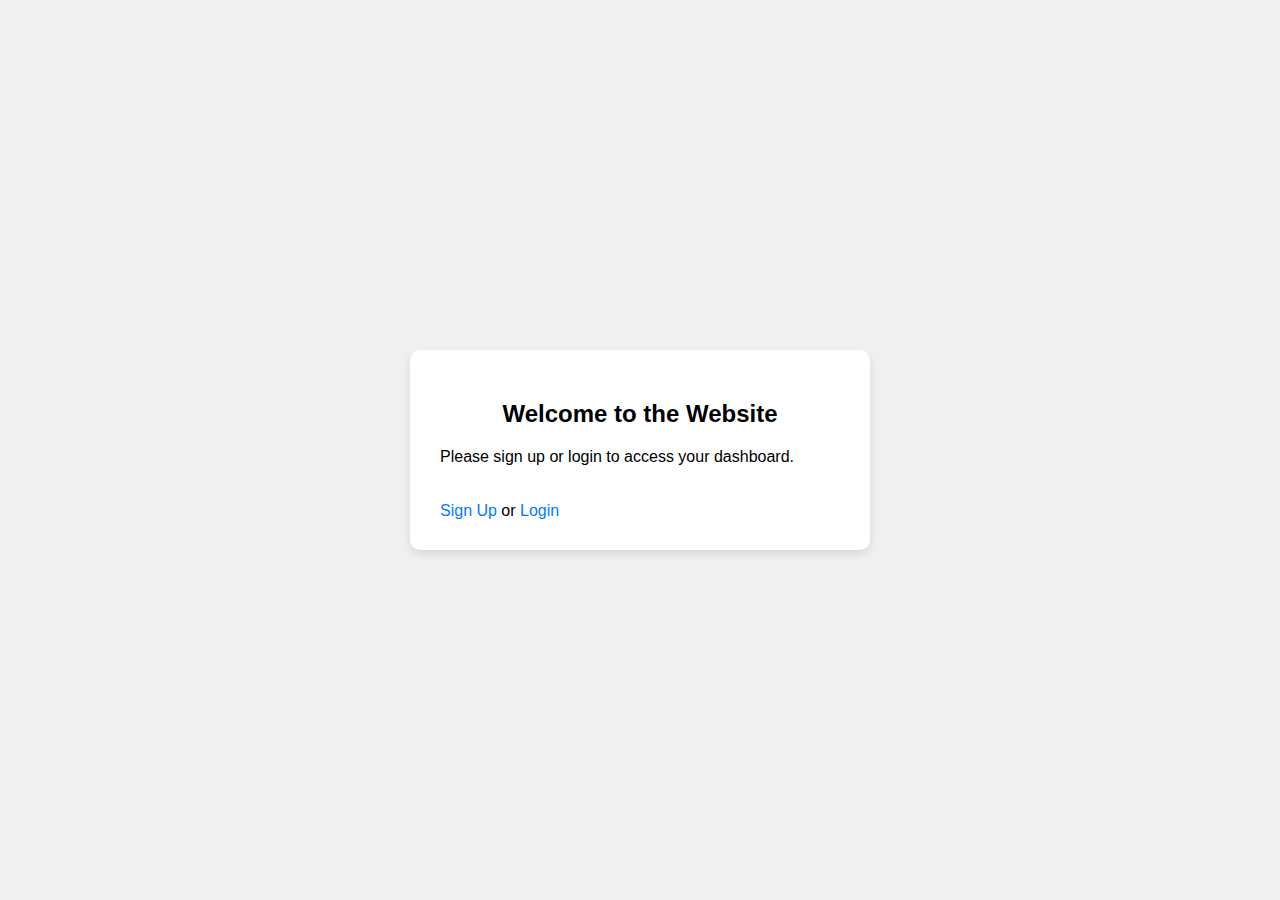
<file: index.html>
<!DOCTYPE html>
<html lang="en">
<head>
    <meta charset="UTF-8">
    <meta name="viewport" content="width=device-width, initial-scale=1.0">
    <title>Home</title>
    <link rel="stylesheet" href="css/style.css">
</head>
<body>
    <div class="container">
        <h2>Welcome to the Website</h2>
        <p>Please sign up or login to access your dashboard.</p>
        <a href="signup.html">Sign Up</a> or 
        <a href="login.html">Login</a>
    </div>
</body>
</html>
</file>
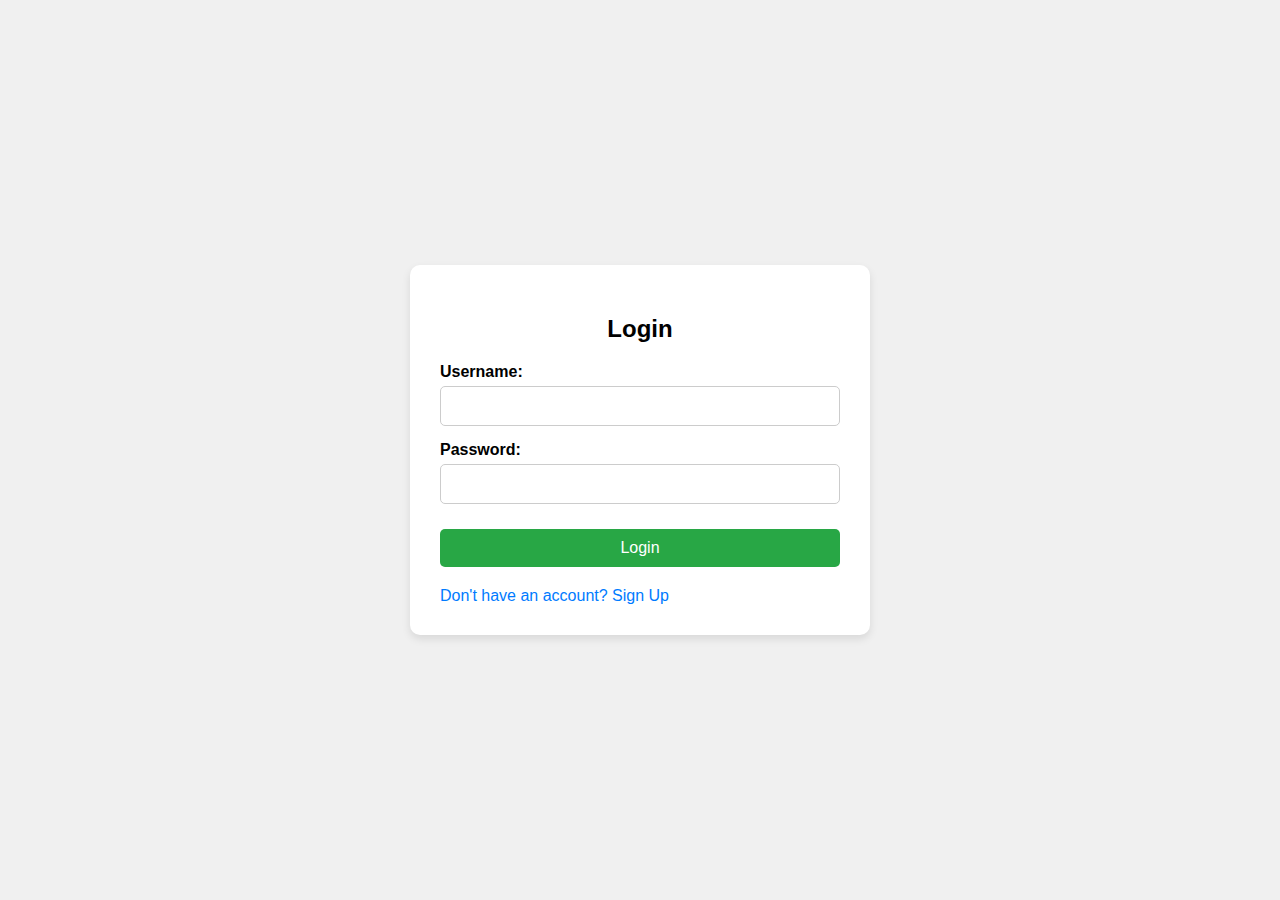
<file: login.html>
<!DOCTYPE html>
<html lang="en">
<head>
    <meta charset="UTF-8">
    <meta name="viewport" content="width=device-width, initial-scale=1.0">
    <title>Login</title>
    <link rel="stylesheet" href="css/style.css">
</head>
<body>
    <div class="container">
        <h2>Login</h2>
        <form method="POST" action="login.php">
            <label for="username">Username:</label>
            <input type="text" id="username" name="username" required>
            
            <label for="password">Password:</label>
            <input type="password" id="password" name="password" required>
            
            <button type="submit">Login</button>
        </form>
        <a href="signup.html">Don't have an account? Sign Up</a>
    </div>
</body>
</html>
</file>
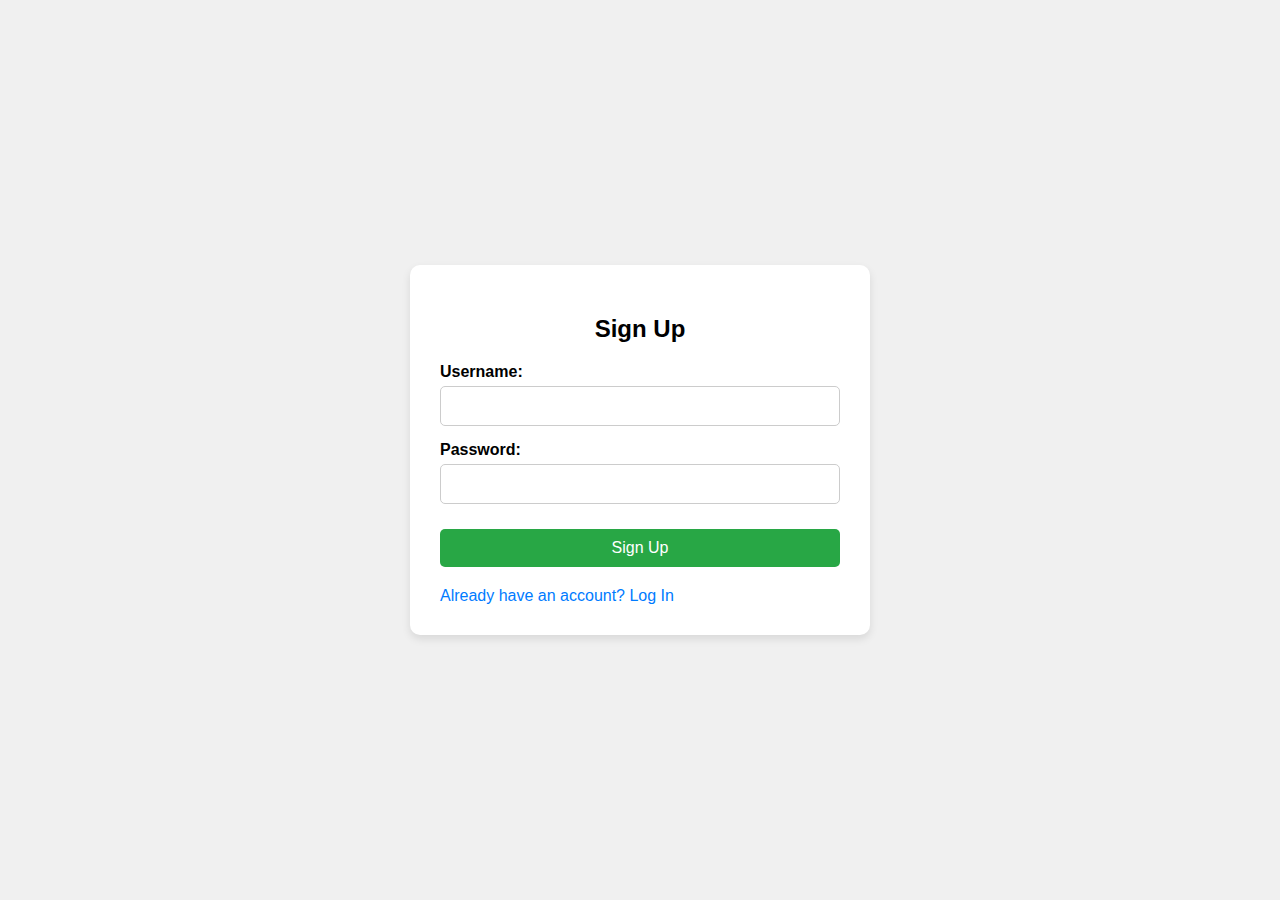
<file: signup.html>
<!DOCTYPE html>
<html lang="en">
<head>
    <meta charset="UTF-8">
    <meta name="viewport" content="width=device-width, initial-scale=1.0">
    <title>Sign Up</title>
    <link rel="stylesheet" href="css/style.css">
</head>
<body>
    <div class="container">
        <h2>Sign Up</h2>
        <form method="POST" action="signup.php">
            <label for="username">Username:</label>
            <input type="text" id="username" name="username" required>
            
            <label for="password">Password:</label>
            <input type="password" id="password" name="password" required>
            
            <button type="submit">Sign Up</button>
        </form>
        <a href="login.html">Already have an account? Log In</a>
    </div>
</body>
</html>
</file>
<file: css/style.css>
/* style.css */

body {
    font-family: Arial, sans-serif;
    background-color: #f0f0f0;
    display: flex;
    justify-content: center;
    align-items: center;
    height: 100vh;
    margin: 0;
}

.container {
    background-color: white;
    padding: 30px;
    border-radius: 10px;
    box-shadow: 0 4px 8px rgba(0, 0, 0, 0.1);
    max-width: 400px;
    width: 100%;
}

h2 {
    text-align: center;
    margin-bottom: 20px;
}

form {
    display: flex;
    flex-direction: column;
}

label {
    margin-bottom: 5px;
    font-weight: bold;
}

input[type="text"], input[type="password"] {
    padding: 10px;
    margin-bottom: 15px;
    border: 1px solid #ccc;
    border-radius: 5px;
    font-size: 16px;
}

button {
    background-color: #28a745;
    color: white;
    padding: 10px;
    border: none;
    border-radius: 5px;
    font-size: 16px;
    cursor: pointer;
    margin-top: 10px;
}

button:hover {
    background-color: #218838;
}

.error {
    color: red;
    text-align: center;
    margin-bottom: 10px;
}

a {
    display: inline-block;
    margin-top: 20px;
    text-align: center;
    color: #007bff;
    text-decoration: none;
}

a:hover {
    text-decoration: underline;
}
</file>
